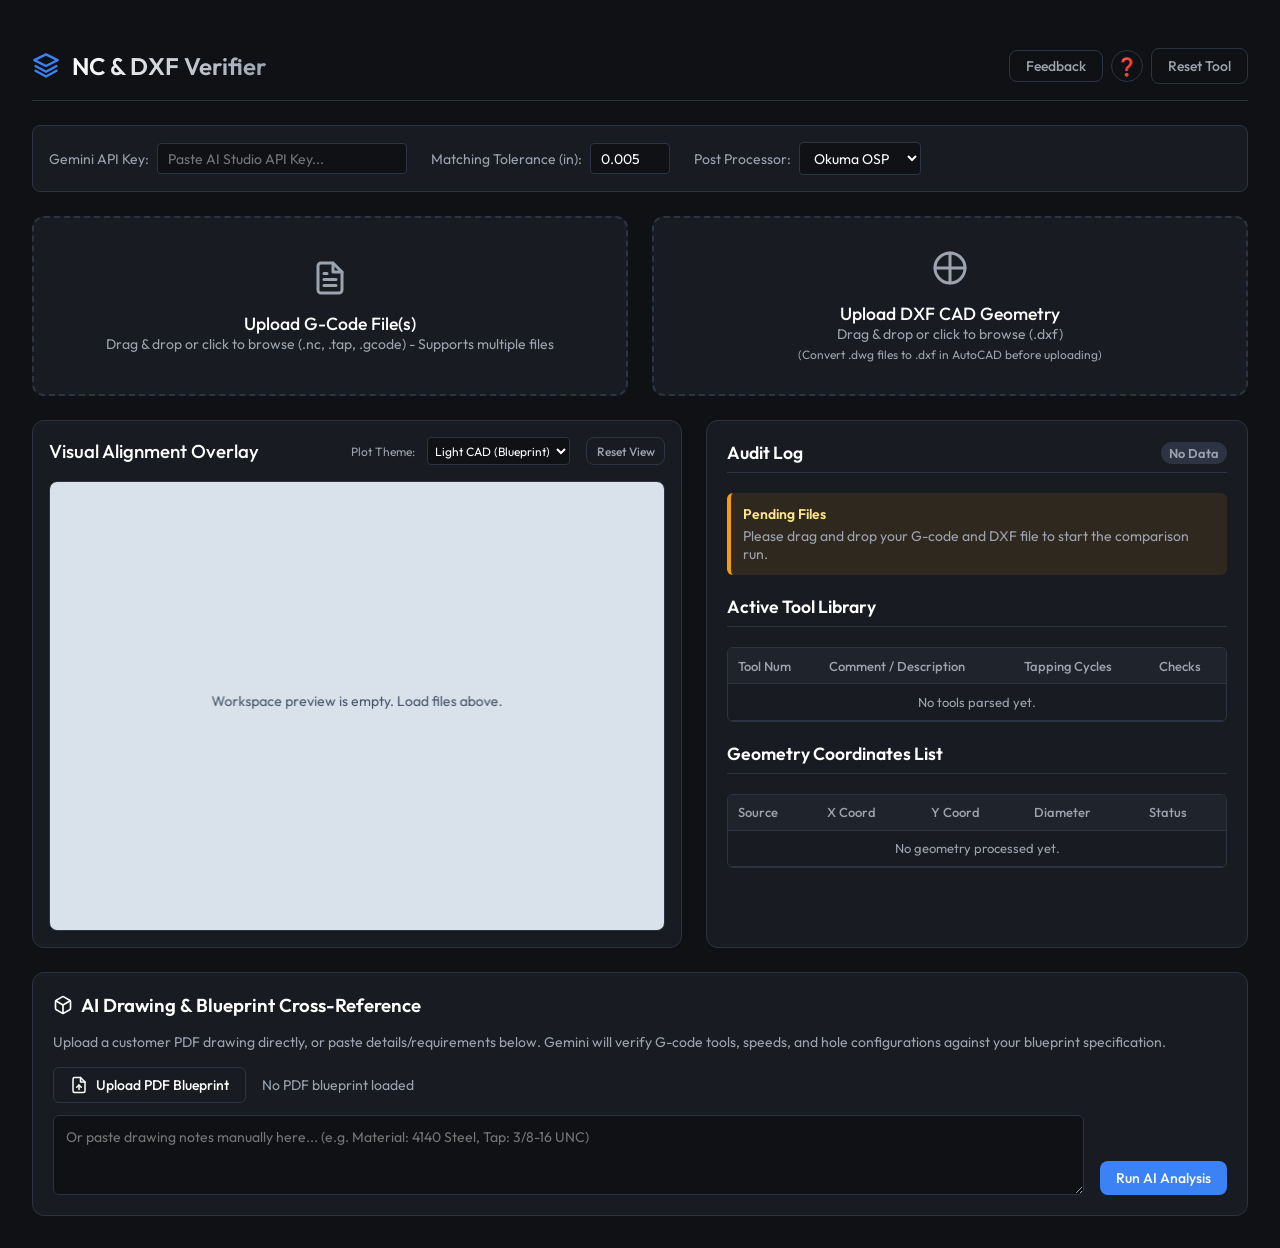
<file: index.html>
<!DOCTYPE html>
<html lang="en">
<head>
    <meta charset="UTF-8">
    <meta name="viewport" content="width=device-width, initial-scale=1.0">
    <title>NC G-Code & DXF Verifier</title>
    <link rel="stylesheet" href="styles.css">
    <!-- Google Fonts for Outfit Typography -->
    <link rel="preconnect" href="https://fonts.googleapis.com">
    <link rel="preconnect" href="https://fonts.gstatic.com" crossorigin>
    <link href="https://fonts.googleapis.com/css2?family=Outfit:wght@300;400;500;600;700&display=swap" rel="stylesheet">
</head>
<body>
    <div class="app-container">
        <!-- Header -->
        <header class="app-header">
            <div class="logo">
                <svg width="28" height="28" viewBox="0 0 24 24" fill="none" stroke="currentColor" stroke-width="2" stroke-linecap="round" stroke-linejoin="round">
                    <polyline points="21 16 12 21 3 16"></polyline>
                    <polyline points="21 12 12 17 3 12"></polyline>
                    <polygon points="12 2 2 7 12 12 22 7 12 2"></polygon>
                </svg>
                <h1>NC & DXF Verifier</h1>
            </div>
            <div class="header-controls" style="display: flex; gap: 0.5rem; align-items: center;">
                <button class="btn-secondary" onclick="openFeedbackModal()" style="display: inline-flex; align-items: center; justify-content: center; height: 32px; font-size: 0.875rem;" title="Send Feedback">Feedback</button>
                <a href="help.html" target="_blank" class="btn-secondary" style="display: inline-flex; align-items: center; justify-content: center; width: 32px; height: 32px; padding: 0; border-radius: 50%; font-size: 1.1rem; text-decoration: none;" title="User Guide / Help">❓</a>
                <button class="btn-secondary" onclick="resetAll()">Reset Tool</button>
            </div>
        </header>

        <!-- Settings Bar -->
        <div class="settings-bar">
            <div class="setting-group">
                <label for="api-key-input">Gemini API Key:</label>
                <input type="password" id="api-key-input" placeholder="Paste AI Studio API Key..." style="width: 250px;">
            </div>
            <div class="setting-group">
                <label for="tolerance-input">Matching Tolerance (in):</label>
                <input type="number" id="tolerance-input" value="0.005" step="0.001" min="0.001" style="width: 80px;">
            </div>
            <div class="setting-group">
                <label for="post-processor-select">Post Processor:</label>
                <select id="post-processor-select">
                    <option value="okuma">Okuma OSP</option>
                    <option value="fanuc">Fanuc / Haas</option>
                    <option value="mitsubishi">Mitsubishi</option>
                </select>
            </div>
        </div>

        <!-- Drag & Drop Zone -->
        <div class="upload-grid">
            <div class="upload-card" id="drop-gcode">
                <svg width="36" height="36" viewBox="0 0 24 24" fill="none" stroke="currentColor" stroke-width="2" stroke-linecap="round" stroke-linejoin="round">
                    <path d="M14 2H6a2 2 0 0 0-2 2v16a2 2 0 0 0 2 2h12a2 2 0 0 0 2-2V8z"></path>
                    <polyline points="14 2 14 8 20 8"></polyline>
                    <line x1="16" y1="13" x2="8" y2="13"></line>
                    <line x1="16" y1="17" x2="8" y2="17"></line>
                    <polyline points="10 9 9 9 8 9"></polyline>
                </svg>
                <div>
                    <h3>Upload G-Code File(s)</h3>
                    <p>Drag & drop or click to browse (.nc, .tap, .gcode) - Supports multiple files</p>
                </div>
                <input type="file" id="file-gcode" accept=".nc,.tap,.gcode,.txt" style="display: none;" multiple>
                <div class="file-status" id="status-gcode" style="display: none;">No file loaded</div>
            </div>

            <div class="upload-card" id="drop-dxf">
                <svg width="36" height="36" viewBox="0 0 24 24" fill="none" stroke="currentColor" stroke-width="2" stroke-linecap="round" stroke-linejoin="round">
                    <circle cx="12" cy="12" r="10"></circle>
                    <line x1="2" y1="12" x2="22" y2="12"></line>
                    <line x1="12" y1="2" x2="12" y2="22"></line>
                </svg>
                <div>
                    <h3>Upload DXF CAD Geometry</h3>
                    <p>Drag & drop or click to browse (.dxf)</p>
                    <span style="font-size: 0.75rem; color: var(--text-secondary); display: block; margin-top: 0.25rem;">(Convert .dwg files to .dxf in AutoCAD before uploading)</span>
                </div>
                <input type="file" id="file-dxf" accept=".dxf" style="display: none;">
                <div class="file-status" id="status-dxf" style="display: none;">No file loaded</div>
            </div>
        </div>

        <!-- Main Workspace -->
        <div class="workspace-grid">
            <!-- Graphical Toolpath Canvas -->
            <div class="canvas-container">
                <div class="canvas-header">
                    <h3 style="font-weight: 500;">Visual Alignment Overlay</h3>
                    <div class="canvas-controls">
                        <label for="canvas-theme-select" style="font-size: 0.75rem; color: var(--text-secondary); align-self: center; margin-right: 0.25rem;">Plot Theme:</label>
                        <select id="canvas-theme-select" onchange="changeCanvasTheme()" style="background: var(--bg-dark); border: 1px solid var(--border-color); color: var(--text-primary); border-radius: 4px; padding: 0.2rem; font-size: 0.75rem; margin-right: 0.5rem; outline: none;">
                            <option value="light">Light CAD (Blueprint)</option>
                            <option value="dark">Dark CAD (Console)</option>
                        </select>
                        <button class="btn-secondary" style="padding: 0.35rem 0.6rem; font-size: 0.75rem;" onclick="resetCanvasView()">Reset View</button>
                    </div>
                </div>
                <canvas id="canvas-view"></canvas>
            </div>

            <!-- Audit Logs & Discrepancies -->
            <div class="audit-panel">
                <h3 class="audit-section-title">
                    <span>Audit Log</span>
                    <span id="audit-summary-badge" style="font-size: 0.8rem; background: var(--border-color); padding: 0.2rem 0.5rem; border-radius: 20px; color: var(--text-secondary);">No Data</span>
                </h3>
                
                <div class="alert-list" id="alert-list">
                    <div class="alert-item warning" style="border-left-color: var(--warning);">
                        <div class="alert-title">Pending Files</div>
                        <div class="alert-desc">Please drag and drop your G-code and DXF file to start the comparison run.</div>
                    </div>
                </div>

                <div class="audit-section-title">Active Tool Library</div>
                <div class="data-table-container">
                    <table class="data-table">
                        <thead>
                            <tr>
                                <th>Tool Num</th>
                                <th>Comment / Description</th>
                                <th>Tapping Cycles</th>
                                <th>Checks</th>
                            </tr>
                        </thead>
                        <tbody id="tools-table-body">
                            <tr>
                                <td colspan="4" style="text-align: center; color: var(--text-secondary);">No tools parsed yet.</td>
                            </tr>
                        </tbody>
                    </table>
                </div>

                <div class="audit-section-title">Geometry Coordinates List</div>
                <div class="data-table-container">
                    <table class="data-table">
                        <thead>
                            <tr>
                                <th>Source</th>
                                <th>X Coord</th>
                                <th>Y Coord</th>
                                <th>Diameter</th>
                                <th>Status</th>
                            </tr>
                        </thead>
                        <tbody id="coords-table-body">
                            <tr>
                                <td colspan="5" style="text-align: center; color: var(--text-secondary);">No geometry processed yet.</td>
                            </tr>
                        </tbody>
                    </table>
                </div>
            </div>
        </div>

        <!-- AI Cross Reference Section -->
        <div class="ai-section">
            <h3 style="font-weight: 600; display: flex; align-items: center; gap: 0.5rem;">
                <svg width="20" height="20" viewBox="0 0 24 24" fill="none" stroke="currentColor" stroke-width="2" stroke-linecap="round" stroke-linejoin="round">
                    <path d="M21 16V8a2 2 0 0 0-1-1.73l-7-4a2 2 0 0 0-2 0l-7 4A2 2 0 0 0 3 8v8a2 2 0 0 0 1 1.73l7 4a2 2 0 0 0 2 0l7-4A2 2 0 0 0 21 16z"></path>
                    <polyline points="3.27 6.96 12 12.01 20.73 6.96"></polyline>
                    <line x1="12" y1="22.08" x2="12" y2="12"></line>
                </svg>
                AI Drawing & Blueprint Cross-Reference
            </h3>
            <p style="font-size: 0.875rem; color: var(--text-secondary);">
                Upload a customer PDF drawing directly, or paste details/requirements below. Gemini will verify G-code tools, speeds, and hole configurations against your blueprint specification.
            </p>
            <div style="display: flex; flex-direction: column; gap: 0.75rem;">
                <div style="display: flex; gap: 1rem; align-items: center;">
                    <label for="file-pdf" style="font-size: 0.875rem; font-weight: 500; color: var(--text-primary); background: var(--bg-card); border: 1px solid var(--border-color); padding: 0.5rem 1rem; border-radius: 6px; cursor: pointer; display: inline-flex; align-items: center; gap: 0.5rem;">
                        <svg width="18" height="18" viewBox="0 0 24 24" fill="none" stroke="currentColor" stroke-width="2" stroke-linecap="round" stroke-linejoin="round"><path d="M14 2H6a2 2 0 0 0-2 2v16a2 2 0 0 0 2 2h12a2 2 0 0 0 2-2V8z"></path><polyline points="14 2 14 8 20 8"></polyline><line x1="12" y1="18" x2="12" y2="12"></line><polyline points="9 15 12 12 15 15"></polyline></svg>
                        Upload PDF Blueprint
                    </label>
                    <input type="file" id="file-pdf" accept=".pdf" style="display: none;" onchange="handlePdfUpload(event)">
                    <span id="pdf-upload-status" style="font-size: 0.875rem; color: var(--text-secondary);">No PDF blueprint loaded</span>
                </div>
                <div class="ai-input-area">
                    <textarea class="ai-text-input" id="blueprint-text" placeholder="Or paste drawing notes manually here... (e.g. Material: 4140 Steel, Tap: 3/8-16 UNC)"></textarea>
                    <button class="btn-primary" id="btn-run-ai" style="align-self: flex-end; height: fit-content;" onclick="runAICrossReference()">Run AI Analysis</button>
                </div>
            </div>
            <div class="ai-response" id="ai-response-container"></div>
            <button class="btn-secondary" id="btn-export-ai" style="display: none; align-self: flex-end; margin-top: 0.5rem;" onclick="exportAIReport()">Export Report (.md)</button>
        </div>
    </div>

    <!-- Feedback Modal -->
    <div id="feedback-modal" class="modal-overlay" style="display: none;">
        <div class="modal-card">
            <div class="modal-header">
                <h3 style="margin: 0; font-size: 1.1rem;">Send Feedback / Bug Report</h3>
                <button class="modal-close" onclick="closeFeedbackModal()" style="background: none; border: none; color: var(--text-secondary); font-size: 1.5rem; cursor: pointer; line-height: 1;">&times;</button>
            </div>
            <p style="font-size: 0.875rem; color: var(--text-secondary); margin: 0.75rem 0 1.25rem 0; text-align: left;">
                Select your preferred way to report issues or suggest improvements for the NC Verifier app:
            </p>
            <div class="modal-actions" style="display: flex; flex-direction: column; gap: 0.75rem;">
                <a href="mailto:jrsimot@gmail.com?subject=NC%20Verifier%20Feedback&body=Description%20of%20Feedback%2FIssue%3A%0A%0A%0A%0A---%0A(Optional)%20G-Code%2FDrawing%20Details%3A%0A" class="btn-primary" style="text-decoration: none; text-align: center; display: block;" onclick="closeFeedbackModal()">Open Desktop Mail Client</a>
                <a href="https://mail.google.com/mail/?view=cm&fs=1&to=jrsimot@gmail.com&su=NC%20Verifier%20Feedback&body=Description%20of%20Feedback%2FIssue%3A%0A%0A%0A%0A---%0A(Optional)%20G-Code%2FDrawing%20Details%3A%0A" target="_blank" class="btn-secondary" style="text-decoration: none; text-align: center; display: block;" onclick="closeFeedbackModal()">Send with Gmail (Web)</a>
                <button class="btn-secondary" id="btn-copy-email" onclick="copyFeedbackEmail()">Copy Email to Clipboard</button>
            </div>
            <div style="border-top: 1px solid var(--border-color); margin-top: 1.5rem; padding-top: 1rem; text-align: center;">
                <p style="font-size: 0.75rem; color: var(--text-secondary); margin-bottom: 0.5rem; text-align: center;">For developers with a GitHub account:</p>
                <a href="https://github.com/jdotsimot/nc-verifier/issues" target="_blank" class="btn-secondary" style="text-decoration: none; font-size: 0.8rem; display: inline-flex; align-items: center; gap: 0.5rem; justify-content: center; width: 100%;">
                    <svg width="14" height="14" viewBox="0 0 24 24" fill="none" stroke="currentColor" stroke-width="2" stroke-linecap="round" stroke-linejoin="round"><path d="M9 19c-5 1.5-5-2.5-7-3m14 6v-3.87a3.37 3.37 0 0 0-.94-2.61c3.14-.35 6.44-1.54 6.44-7A5.44 5.44 0 0 0 20 4.77 5.07 5.07 0 0 0 19.91 1S18.73.65 16 2.48a13.38 13.38 0 0 0-7 0C6.27.65 5.09 1 5.09 1A5.07 5.07 0 0 0 5 4.77a5.44 5.44 0 0 0-1.5 3.78c0 5.42 3.3 6.61 6.44 7A3.37 3.37 0 0 0 9 18.13V22"></path></svg>
                    Submit GitHub Issue
                </a>
            </div>
        </div>
    </div>

    <!-- Application Script -->
    <script src="app.js"></script>
</body>
</html>
</file>
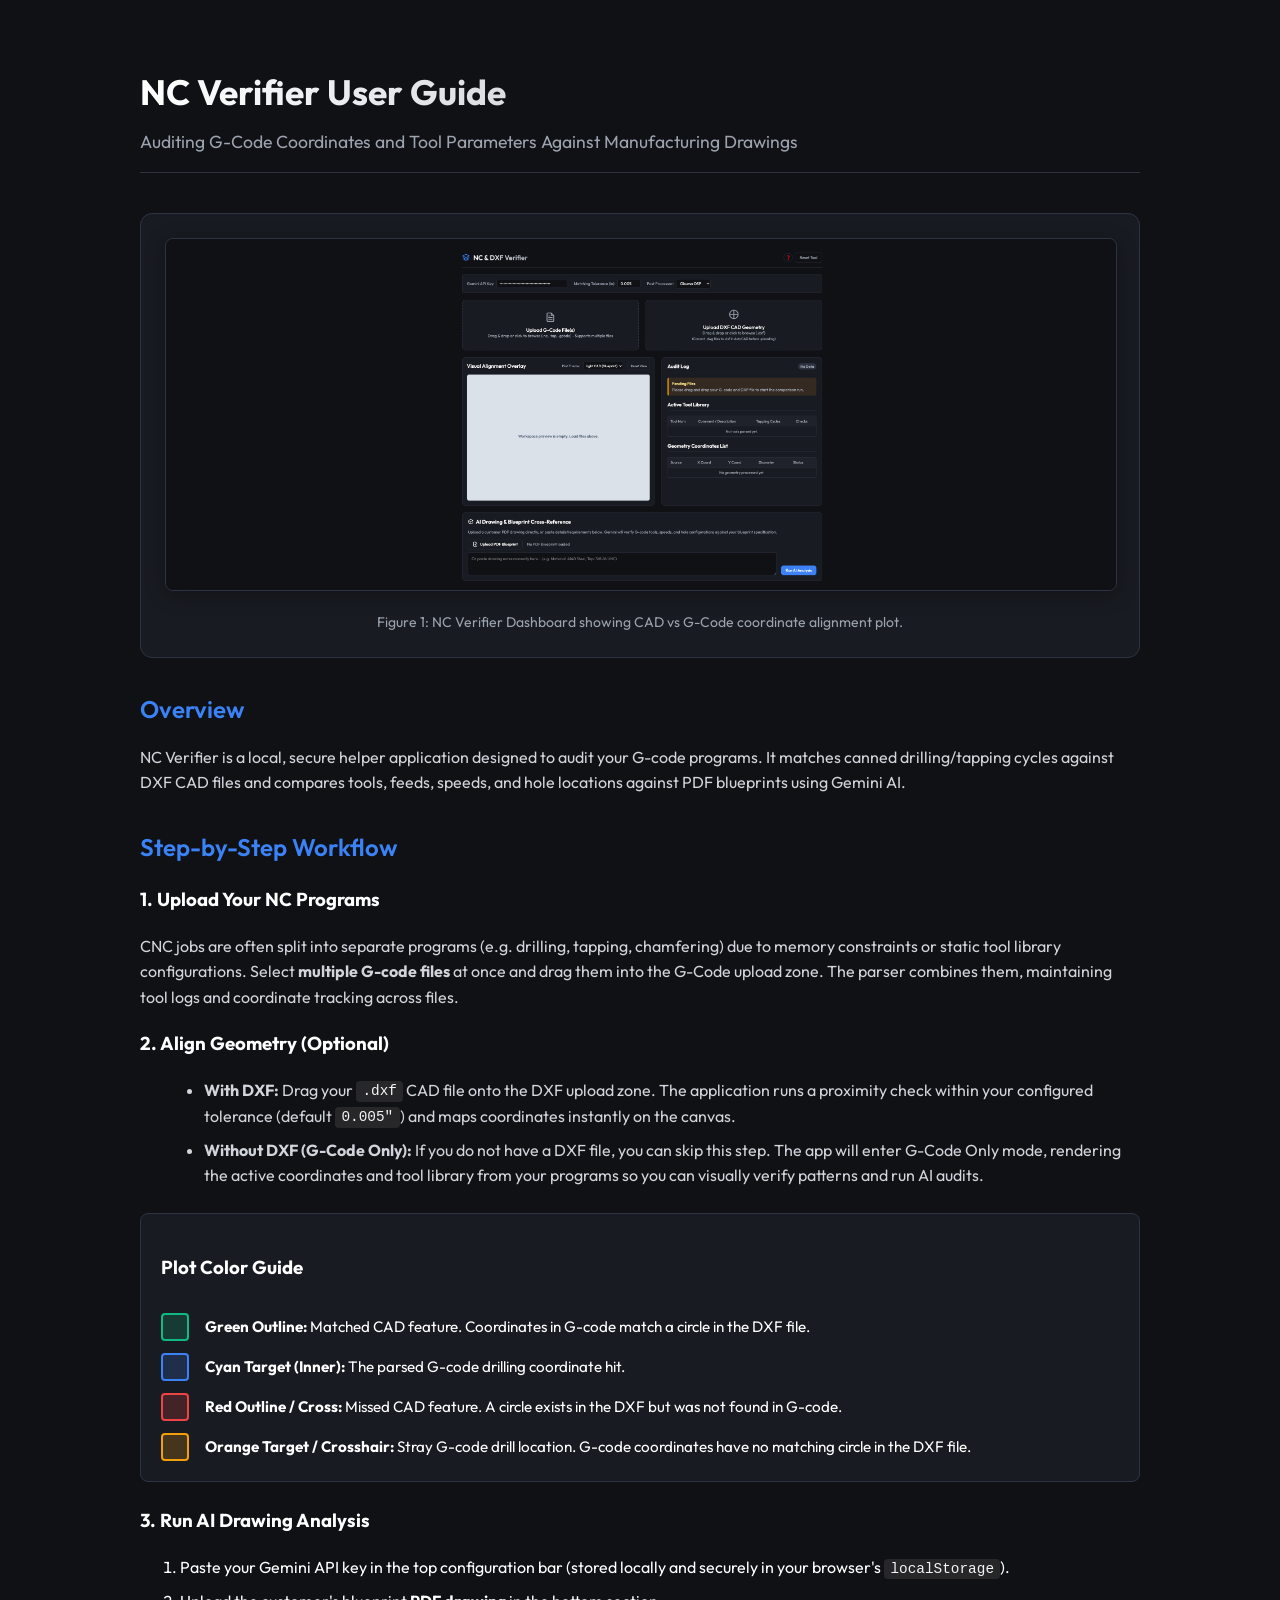
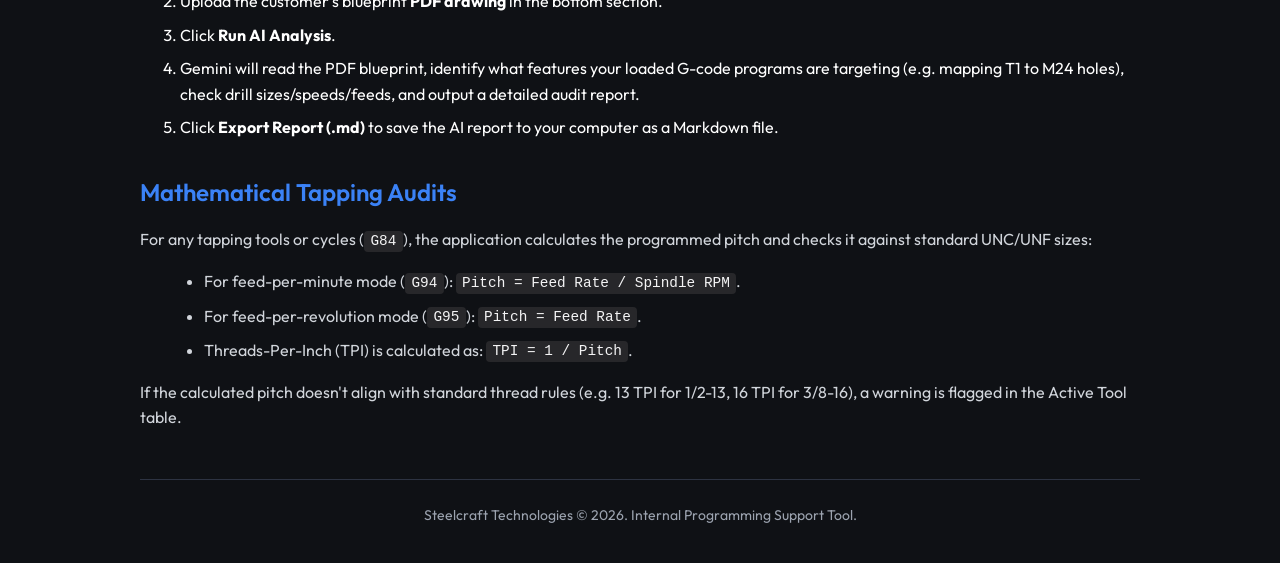
<file: help.html>
<!DOCTYPE html>
<html lang="en">
<head>
    <meta charset="UTF-8">
    <meta name="viewport" content="width=device-width, initial-scale=1.0">
    <title>NC Verifier - User Guide & Help</title>
    <!-- Outfit Google Font -->
    <link rel="preconnect" href="https://fonts.googleapis.com">
    <link rel="preconnect" href="https://fonts.gstatic.com" crossorigin>
    <link href="https://fonts.googleapis.com/css2?family=Outfit:wght@300;400;500;600;700&display=swap" rel="stylesheet">
    <style>
        :root {
            --bg-dark: #0f1115;
            --bg-card: #181b21;
            --accent-primary: #3b82f6;
            --text-primary: #ffffff;
            --text-secondary: #9ca3af;
            --border-color: #2d3342;
            --success: #10b981;
            --error: #ef4444;
            --warning: #f59e0b;
        }

        body {
            background-color: var(--bg-dark);
            color: var(--text-primary);
            font-family: 'Outfit', sans-serif;
            line-height: 1.6;
            padding: 2.5rem;
            max-width: 1000px;
            margin: 0 auto;
        }

        h1 {
            font-size: 2.2rem;
            font-weight: 700;
            background: linear-gradient(90deg, #fff, #9ca3af);
            -webkit-background-clip: text;
            -webkit-text-fill-color: transparent;
            margin-bottom: 0.5rem;
        }

        .subtitle {
            color: var(--text-secondary);
            font-size: 1.1rem;
            margin-bottom: 2.5rem;
            border-bottom: 1px solid var(--border-color);
            padding-bottom: 1rem;
        }

        h2 {
            font-size: 1.5rem;
            color: var(--accent-primary);
            margin-top: 2rem;
            margin-bottom: 1rem;
            font-weight: 600;
        }

        p {
            color: #d1d5db;
            margin-bottom: 1rem;
        }

        .screenshot-container {
            text-align: center;
            margin: 2rem 0;
            background: var(--bg-card);
            padding: 1.5rem;
            border-radius: 12px;
            border: 1px solid var(--border-color);
        }

        .screenshot-container img {
            max-width: 100%;
            border-radius: 8px;
            border: 1px solid var(--border-color);
            box-shadow: 0 4px 20px rgba(0,0,0,0.3);
        }

        .screenshot-caption {
            margin-top: 0.75rem;
            font-size: 0.875rem;
            color: var(--text-secondary);
        }

        .grid-features {
            display: grid;
            grid-template-columns: 1fr 1fr;
            gap: 1.5rem;
            margin-top: 1.5rem;
        }

        .feature-card {
            background: var(--bg-card);
            border: 1px solid var(--border-color);
            padding: 1.25rem;
            border-radius: 8px;
        }

        .feature-card h3 {
            margin-top: 0;
            font-size: 1.1rem;
            color: #fff;
            margin-bottom: 0.5rem;
        }

        ul {
            margin-left: 1.5rem;
            color: #d1d5db;
            margin-bottom: 1rem;
        }

        li {
            margin-bottom: 0.5rem;
        }

        .color-legend {
            display: flex;
            flex-direction: column;
            gap: 0.75rem;
            background: var(--bg-card);
            border: 1px solid var(--border-color);
            padding: 1.25rem;
            border-radius: 8px;
            margin: 1.5rem 0;
        }

        .legend-item {
            display: flex;
            align-items: center;
            gap: 1rem;
            font-size: 0.95rem;
        }

        .color-box {
            width: 24px;
            height: 24px;
            border-radius: 4px;
            flex-shrink: 0;
        }

        .color-box.green { background: rgba(16, 185, 129, 0.2); border: 2px solid var(--success); }
        .color-box.red { background: rgba(239, 68, 68, 0.2); border: 2px solid var(--error); }
        .color-box.orange { background: rgba(245, 158, 11, 0.2); border: 2px solid var(--warning); }
        .color-box.cyan { background: rgba(59, 130, 246, 0.2); border: 2px solid var(--accent-primary); }

        code {
            background: #27272a;
            padding: 0.15rem 0.4rem;
            border-radius: 4px;
            font-family: monospace;
            font-size: 0.9rem;
            color: #f4f4f5;
        }

        .footer {
            margin-top: 3rem;
            border-top: 1px solid var(--border-color);
            padding-top: 1.5rem;
            text-align: center;
            font-size: 0.875rem;
            color: var(--text-secondary);
        }
    </style>
</head>
<body>
    <h1>NC Verifier User Guide</h1>
    <div class="subtitle">Auditing G-Code Coordinates and Tool Parameters Against Manufacturing Drawings</div>

    <div class="screenshot-container">
        <img src="app_screenshot.png" alt="NC Verifier UI Dashboard Screenshot">
        <div class="screenshot-caption">Figure 1: NC Verifier Dashboard showing CAD vs G-Code coordinate alignment plot.</div>
    </div>

    <h2>Overview</h2>
    <p>
        NC Verifier is a local, secure helper application designed to audit your G-code programs. It matches canned drilling/tapping cycles against DXF CAD files and compares tools, feeds, speeds, and hole locations against PDF blueprints using Gemini AI.
    </p>

    <h2>Step-by-Step Workflow</h2>
    
    <h3>1. Upload Your NC Programs</h3>
    <p>
        CNC jobs are often split into separate programs (e.g. drilling, tapping, chamfering) due to memory constraints or static tool library configurations. 
        Select <strong>multiple G-code files</strong> at once and drag them into the G-Code upload zone. The parser combines them, maintaining tool logs and coordinate tracking across files.
    </p>

    <h3>2. Align Geometry (Optional)</h3>
    <ul>
        <li><strong>With DXF:</strong> Drag your <code>.dxf</code> CAD file onto the DXF upload zone. The application runs a proximity check within your configured tolerance (default <code>0.005"</code>) and maps coordinates instantly on the canvas.</li>
        <li><strong>Without DXF (G-Code Only):</strong> If you do not have a DXF file, you can skip this step. The app will enter G-Code Only mode, rendering the active coordinates and tool library from your programs so you can visually verify patterns and run AI audits.</li>
    </ul>

    <div class="color-legend">
        <h3>Plot Color Guide</h3>
        <div class="legend-item">
            <div class="color-box green"></div>
            <div><strong>Green Outline:</strong> Matched CAD feature. Coordinates in G-code match a circle in the DXF file.</div>
        </div>
        <div class="legend-item">
            <div class="color-box cyan"></div>
            <div><strong>Cyan Target (Inner):</strong> The parsed G-code drilling coordinate hit.</div>
        </div>
        <div class="legend-item">
            <div class="color-box red"></div>
            <div><strong>Red Outline / Cross:</strong> Missed CAD feature. A circle exists in the DXF but was not found in G-code.</div>
        </div>
        <div class="legend-item">
            <div class="color-box orange"></div>
            <div><strong>Orange Target / Crosshair:</strong> Stray G-code drill location. G-code coordinates have no matching circle in the DXF file.</div>
        </div>
    </div>

    <h3>3. Run AI Drawing Analysis</h3>
    <ol>
        <li>Paste your Gemini API key in the top configuration bar (stored locally and securely in your browser's <code>localStorage</code>).</li>
        <li>Upload the customer's blueprint <strong>PDF drawing</strong> in the bottom section.</li>
        <li>Click <strong>Run AI Analysis</strong>.</li>
        <li>Gemini will read the PDF blueprint, identify what features your loaded G-code programs are targeting (e.g. mapping T1 to M24 holes), check drill sizes/speeds/feeds, and output a detailed audit report.</li>
        <li>Click <strong>Export Report (.md)</strong> to save the AI report to your computer as a Markdown file.</li>
    </ol>

    <h2>Mathematical Tapping Audits</h2>
    <p>
        For any tapping tools or cycles (<code>G84</code>), the application calculates the programmed pitch and checks it against standard UNC/UNF sizes:
    </p>
    <ul>
        <li>For feed-per-minute mode (<code>G94</code>): <code>Pitch = Feed Rate / Spindle RPM</code>.</li>
        <li>For feed-per-revolution mode (<code>G95</code>): <code>Pitch = Feed Rate</code>.</li>
        <li>Threads-Per-Inch (TPI) is calculated as: <code>TPI = 1 / Pitch</code>.</li>
    </ul>
    <p>
        If the calculated pitch doesn't align with standard thread rules (e.g. 13 TPI for 1/2-13, 16 TPI for 3/8-16), a warning is flagged in the Active Tool table.
    </p>

    <div class="footer">
        Steelcraft Technologies © 2026. Internal Programming Support Tool.
    </div>
</body>
</html>
</file>
<file: styles.css>
:root {
    --bg-dark: #0f1115;
    --bg-card: #181b21;
    --bg-card-hover: #1f232b;
    --accent-primary: #3b82f6; /* Blue */
    --accent-glow: rgba(59, 130, 246, 0.2);
    --text-primary: #ffffff;
    --text-secondary: #9ca3af;
    --border-color: #2d3342;
    --success: #10b981;
    --error: #ef4444;
    --warning: #f59e0b;
    --font-main: 'Outfit', sans-serif;
    --gradient-surface: linear-gradient(145deg, #181b21 0%, #13161a 100%);
}

* {
    margin: 0;
    padding: 0;
    box-sizing: border-box;
    font-family: var(--font-main);
}

body {
    background-color: var(--bg-dark);
    color: var(--text-primary);
    min-height: 100vh;
    display: flex;
    justify-content: center;
    padding: 2rem;
}

.app-container {
    width: 100%;
    max-width: 1280px;
    display: flex;
    flex-direction: column;
    gap: 1.5rem;
}

/* Header */
.app-header {
    display: flex;
    justify-content: space-between;
    align-items: center;
    padding: 1rem 0;
    border-bottom: 1px solid var(--border-color);
}

.logo {
    display: flex;
    align-items: center;
    gap: 0.75rem;
    color: var(--accent-primary);
}

.logo svg {
    stroke-width: 2;
}

.logo h1 {
    font-size: 1.5rem;
    font-weight: 600;
    color: var(--text-primary);
    background: linear-gradient(90deg, #fff, #9ca3af);
    -webkit-background-clip: text;
    -webkit-text-fill-color: transparent;
}

.header-controls {
    display: flex;
    align-items: center;
    gap: 1rem;
}

.btn-primary,
.btn-secondary {
    padding: 0.5rem 1rem;
    border-radius: 8px;
    font-weight: 500;
    cursor: pointer;
    font-size: 0.875rem;
    transition: all 0.2s ease;
    border: none;
}

.btn-primary {
    background-color: var(--accent-primary);
    color: white;
}

.btn-primary:hover {
    background-color: #2563eb;
    box-shadow: 0 0 10px var(--accent-glow);
}

.btn-secondary {
    background-color: transparent;
    border: 1px solid var(--border-color);
    color: var(--text-secondary);
}

.btn-secondary:hover {
    border-color: var(--text-primary);
    color: var(--text-primary);
}

/* Settings / API Key section */
.settings-bar {
    background: var(--bg-card);
    border: 1px solid var(--border-color);
    border-radius: 8px;
    padding: 1rem;
    display: flex;
    flex-wrap: wrap;
    gap: 1.5rem;
    align-items: center;
}

.setting-group {
    display: flex;
    align-items: center;
    gap: 0.5rem;
}

.setting-group label {
    font-size: 0.875rem;
    color: var(--text-secondary);
}

.setting-group input, .setting-group select {
    background: var(--bg-dark);
    border: 1px solid var(--border-color);
    border-radius: 4px;
    color: var(--text-primary);
    padding: 0.35rem 0.6rem;
    font-size: 0.875rem;
    outline: none;
}

.setting-group input:focus {
    border-color: var(--accent-primary);
}

/* Upload Dashboard Grid */
.upload-grid {
    display: grid;
    grid-template-columns: 1fr 1fr;
    gap: 1.5rem;
}

.upload-card {
    background: var(--bg-card);
    border: 2px dashed var(--border-color);
    border-radius: 12px;
    padding: 2rem;
    text-align: center;
    cursor: pointer;
    transition: all 0.2s ease;
    display: flex;
    flex-direction: column;
    align-items: center;
    justify-content: center;
    gap: 1rem;
    min-height: 180px;
}

.upload-card:hover, .upload-card.dragover {
    border-color: var(--accent-primary);
    background: var(--bg-card-hover);
}

.upload-card svg {
    color: var(--text-secondary);
    transition: color 0.2s;
}

.upload-card:hover svg {
    color: var(--accent-primary);
}

.upload-card h3 {
    font-size: 1.1rem;
    font-weight: 500;
}

.upload-card p {
    font-size: 0.875rem;
    color: var(--text-secondary);
}

.file-status {
    font-size: 0.875rem;
    font-weight: 500;
    color: var(--success);
    margin-top: 0.5rem;
}

/* Main Workspace split screen */
.workspace-grid {
    display: grid;
    grid-template-columns: 1.2fr 1fr;
    gap: 1.5rem;
    min-height: 500px;
}

.canvas-container {
    background: var(--bg-card);
    border: 1px solid var(--border-color);
    border-radius: 12px;
    padding: 1rem;
    display: flex;
    flex-direction: column;
    gap: 1rem;
    position: relative;
}

.canvas-header {
    display: flex;
    justify-content: space-between;
    align-items: center;
}

.canvas-controls {
    display: flex;
    gap: 0.5rem;
}

#canvas-view {
    width: 100%;
    height: 450px;
    background: #090b0e;
    border-radius: 8px;
    border: 1px solid var(--border-color);
    cursor: grab;
}

#canvas-view:active {
    cursor: grabbing;
}

/* Audit Side Panel */
.audit-panel {
    background: var(--bg-card);
    border: 1px solid var(--border-color);
    border-radius: 12px;
    padding: 1.25rem;
    display: flex;
    flex-direction: column;
    gap: 1.25rem;
    max-height: 550px;
    overflow-y: auto;
}

.audit-section-title {
    font-size: 1.1rem;
    font-weight: 600;
    border-bottom: 1px solid var(--border-color);
    padding-bottom: 0.5rem;
    display: flex;
    justify-content: space-between;
    align-items: center;
}

.alert-list {
    display: flex;
    flex-direction: column;
    gap: 0.75rem;
}

.alert-item {
    padding: 0.75rem;
    border-radius: 6px;
    border-left: 4px solid;
    font-size: 0.875rem;
    display: flex;
    flex-direction: column;
    gap: 0.25rem;
}

.alert-item.success {
    background: rgba(16, 185, 129, 0.1);
    border-color: var(--success);
    color: #a7f3d0;
}

.alert-item.warning {
    background: rgba(245, 158, 11, 0.1);
    border-color: var(--warning);
    color: #fde68a;
}

.alert-item.error {
    background: rgba(239, 68, 68, 0.1);
    border-color: var(--error);
    color: #fca5a5;
}

.alert-title {
    font-weight: 600;
}

.alert-desc {
    color: var(--text-secondary);
}

/* Info Tables */
.data-table-container {
    max-height: 250px;
    overflow-y: auto;
    border: 1px solid var(--border-color);
    border-radius: 6px;
}

.data-table {
    width: 100%;
    border-collapse: collapse;
    font-size: 0.8125rem;
    text-align: left;
}

.data-table th, .data-table td {
    padding: 0.6rem;
    border-bottom: 1px solid var(--border-color);
}

.data-table th {
    background: var(--bg-card-hover);
    color: var(--text-secondary);
    position: sticky;
    top: 0;
    font-weight: 500;
}

.data-table tr:hover {
    background: rgba(255, 255, 255, 0.02);
}

/* AI Cross Reference Section */
.ai-section {
    background: var(--bg-card);
    border: 1px solid var(--border-color);
    border-radius: 12px;
    padding: 1.25rem;
    display: flex;
    flex-direction: column;
    gap: 1rem;
}

.ai-input-area {
    display: flex;
    gap: 1rem;
}

.ai-text-input {
    flex: 1;
    min-height: 80px;
    background: var(--bg-dark);
    border: 1px solid var(--border-color);
    border-radius: 6px;
    padding: 0.75rem;
    color: var(--text-primary);
    font-size: 0.875rem;
    resize: vertical;
    outline: none;
}

.ai-text-input:focus {
    border-color: var(--accent-primary);
}

.ai-response {
    background: var(--bg-dark);
    border: 1px solid var(--border-color);
    border-radius: 6px;
    padding: 1rem;
    font-size: 0.875rem;
    line-height: 1.5;
    color: #e5e7eb;
    white-space: pre-line;
    max-height: 250px;
    overflow-y: auto;
    display: none;
}

/* Custom Scrollbar styling */
::-webkit-scrollbar {
    width: 8px;
    height: 8px;
}
::-webkit-scrollbar-track {
    background: var(--bg-dark);
}
::-webkit-scrollbar-thumb {
    background: var(--border-color);
    border-radius: 4px;
}
::-webkit-scrollbar-thumb:hover {
    background: var(--text-secondary);
}

/* Modal dialog styling */
.modal-overlay {
    position: fixed;
    top: 0;
    left: 0;
    width: 100%;
    height: 100%;
    background: rgba(9, 11, 14, 0.85);
    backdrop-filter: blur(4px);
    display: flex;
    align-items: center;
    justify-content: center;
    z-index: 1000;
    animation: fadeIn 0.15s ease-out;
}

.modal-card {
    background: var(--bg-card);
    border: 1px solid var(--border-color);
    border-radius: 12px;
    padding: 1.5rem;
    width: 420px;
    max-width: 90%;
    box-shadow: 0 10px 25px -5px rgba(0, 0, 0, 0.5);
    animation: slideDown 0.15s ease-out;
}

.modal-header {
    display: flex;
    justify-content: space-between;
    align-items: center;
    border-bottom: 1px solid var(--border-color);
    padding-bottom: 0.75rem;
}

@keyframes fadeIn {
    from { opacity: 0; }
    to { opacity: 1; }
}

@keyframes slideDown {
    from { transform: translateY(-15px); opacity: 0; }
    to { transform: translateY(0); opacity: 1; }
}
</file>
